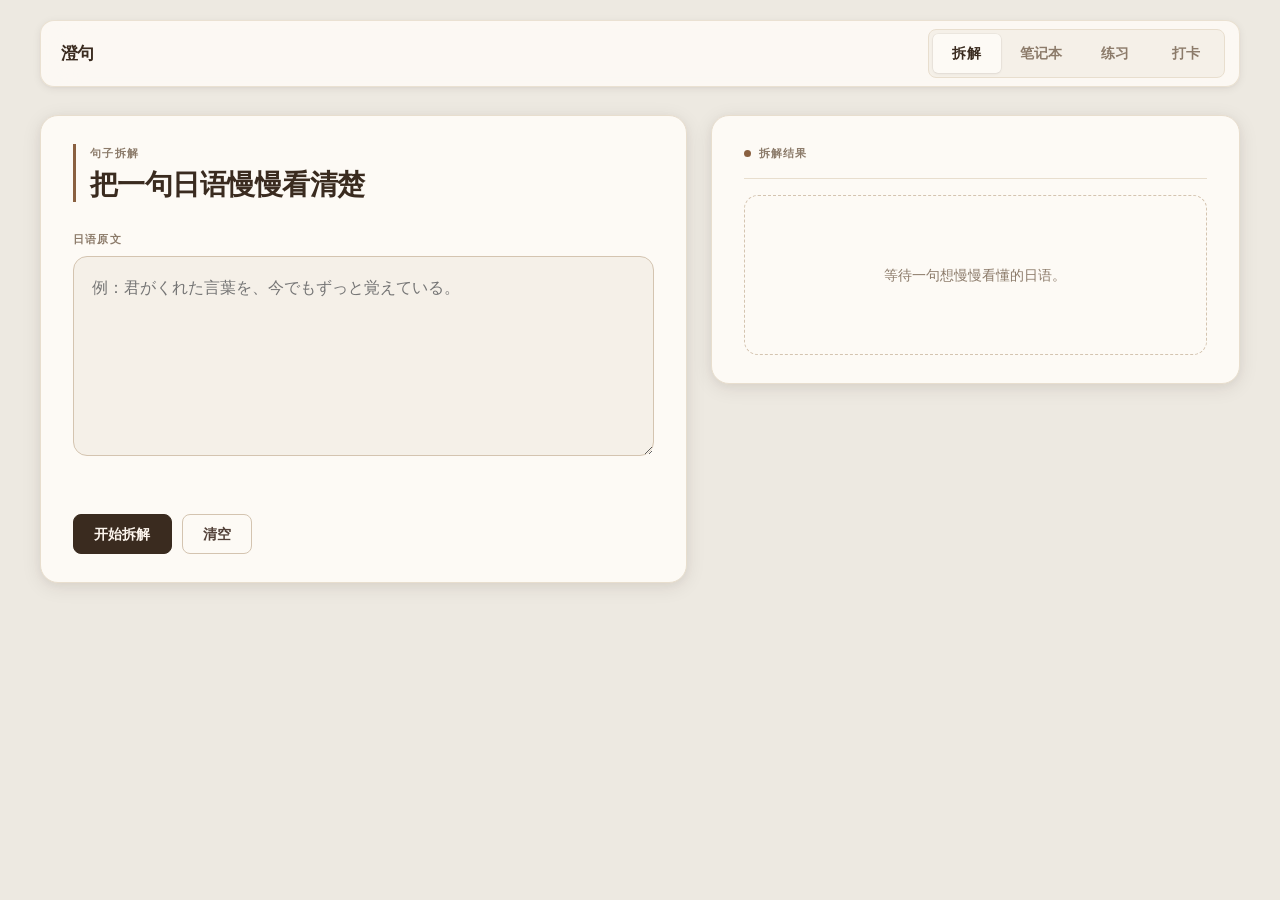
<file: index.html>
<!doctype html>
<html lang="zh-CN">
  <head>
    <meta charset="UTF-8" />
    <meta name="viewport" content="width=device-width, initial-scale=1.0" />
    <title>澄句 | 日语学习</title>
    <link rel="stylesheet" href="./styles.css?v=20260620-21" />
  </head>
  <body>
    <div class="app-shell">
      <header class="topbar">
        <nav class="nav-tabs" aria-label="主要页面">
          <a class="nav-link is-active" href="#analyze" data-route="analyze">拆解</a>
          <a class="nav-link" href="#notes" data-route="notes">笔记本</a>
          <a class="nav-link" href="#practice" data-route="practice">练习</a>
          <a class="nav-link" href="#checkin" data-route="checkin">打卡</a>
        </nav>
      </header>

      <main>
        <section class="view is-active" id="view-analyze" data-view="analyze">
          <div class="page-grid analyze-grid">
            <section class="panel input-panel">
              <div class="section-heading">
                <p>句子拆解</p>
                <h1>把一句日语慢慢看清楚</h1>
              </div>
              <label class="field-label" for="japanese-input">日语原文</label>
              <textarea
                id="japanese-input"
                placeholder="例：君がくれた言葉を、今でもずっと覚えている。"
              ></textarea>
              <p class="field-message" id="input-message" aria-live="polite"></p>
              <div class="action-row">
                <button class="primary-button" type="button" id="analyze-button">开始拆解</button>
                <button class="ghost-button" type="button" id="clear-button">清空</button>
              </div>
            </section>

            <section class="result-stack">
              <article class="panel result-card">
                <div class="result-header">
                  <span class="status-dot"></span>
                  <span>拆解结果</span>
                </div>
                <div class="empty-state" id="analysis-empty">等待一句想慢慢看懂的日语。</div>
                <div class="analysis-preview is-hidden" id="analysis-preview">
                  <section class="analysis-block">
                    <span class="meta-label">原文 / 罗马音</span>
                    <div class="ruby-text" id="preview-ruby"></div>
                  </section>

                  <div class="preview-grid">
                    <section class="analysis-block">
                      <span class="meta-label">中文释义</span>
                      <p id="preview-translation"></p>
                    </section>
                  </div>

                  <section class="analysis-block">
                    <span class="meta-label">句子结构</span>
                    <p id="preview-structure"></p>
                  </section>

                  <section class="analysis-block">
                    <span class="meta-label">动词变形</span>
                    <div class="verb-list" id="preview-verbs"></div>
                  </section>

                  <section class="analysis-block">
                    <span class="meta-label">重点词汇</span>
                    <div class="table-shell">
                      <table>
                        <thead>
                          <tr>
                            <th>单词</th>
                            <th>读音</th>
                            <th>词性</th>
                            <th>含义</th>
                          </tr>
                        </thead>
                        <tbody id="preview-words"></tbody>
                      </table>
                    </div>
                  </section>

                  <section class="analysis-block">
                    <span class="meta-label">语法点</span>
                    <div class="grammar-list" id="preview-grammar"></div>
                  </section>

                  <div class="save-row">
                    <button class="primary-button" type="button" id="save-note-button">保存到笔记本</button>
                    <span id="save-status" aria-live="polite"></span>
                  </div>
                </div>
              </article>
            </section>
          </div>
        </section>

        <section class="view" id="view-notes" data-view="notes">
          <div class="page-header">
            <div>
              <p>Notebook</p>
              <h1>笔记本</h1>
            </div>
            <button class="primary-button" type="button" data-route-jump="analyze">新建笔记</button>
          </div>

          <section class="panel">
            <div class="toolbar">
              <input class="search-input" id="note-search" type="search" placeholder="搜索原句、释义或标签" />
            </div>

            <div class="note-list" id="note-list"></div>
          </section>

          <section class="panel wrong-panel">
            <div class="result-header">
              <span class="status-dot wrong-dot"></span>
              <span>错题本</span>
              <span class="wrong-badge" id="wrong-count"></span>
            </div>
            <div class="wrong-list" id="wrong-list"></div>
          </section>
        </section>

        <section class="view" id="view-practice" data-view="practice">
          <div class="page-header">
            <div>
              <p>Practice</p>
              <h1>练习</h1>
            </div>
            <button class="primary-button" type="button" id="start-practice-button">开始练习</button>
          </div>

          <section class="panel practice-layout is-hidden" id="practice-panel">
            <div class="practice-card" id="practice-card">
              <div class="progress-line">
                <span id="practice-progress-label">准备开始</span>
                <strong id="practice-progress-count">0 / 5</strong>
              </div>
              <h2 id="practice-question">保存几条笔记后，就可以开始 5 道选词填空。</h2>
              <div class="option-grid" id="practice-options">
                <button type="button" disabled>选项</button>
                <button type="button" disabled>选项</button>
                <button type="button" disabled>选项</button>
                <button type="button" disabled>选项</button>
              </div>
              <p class="practice-explanation" id="practice-explanation" aria-live="polite"></p>
              <div class="practice-actions">
                <button class="primary-button is-hidden" type="button" id="next-question-button">下一题</button>
              </div>
            </div>

            <aside class="practice-side">
              <h2>本轮状态</h2>
              <div class="stat-row">
                <span>题目数量</span>
                <strong id="practice-total">5</strong>
              </div>
              <div class="stat-row">
                <span>错题重做</span>
                <strong id="practice-redo-status">待开始</strong>
              </div>
              <div class="stat-row">
                <span>本轮正确</span>
                <strong id="practice-correct-count">0</strong>
              </div>
            </aside>
          </section>
        </section>

        <section class="view" id="view-checkin" data-view="checkin">
          <div class="page-header">
            <div>
              <p>Calendar</p>
              <h1>打卡</h1>
            </div>
            <div class="month-switch">
              <button type="button" aria-label="上个月">‹</button>
              <strong>2026 年 6 月</strong>
              <button type="button" aria-label="下个月">›</button>
            </div>
          </div>

          <section class="panel calendar-panel">
            <div class="calendar-stats">
              <div>
                <span>本月完成</span>
                <strong id="monthly-checkin-count">0 天</strong>
              </div>
              <div>
                <span>连续打卡</span>
                <strong id="streak-checkin-count">0 天</strong>
              </div>
            </div>

            <div class="calendar-grid" aria-label="本月打卡日历">
              <span class="weekday">一</span>
              <span class="weekday">二</span>
              <span class="weekday">三</span>
              <span class="weekday">四</span>
              <span class="weekday">五</span>
              <span class="weekday">六</span>
              <span class="weekday">日</span>
            </div>
          </section>
        </section>
      </main>
    </div>

    <div class="modal-backdrop is-hidden" id="note-modal" role="dialog" aria-modal="true" aria-labelledby="note-modal-title">
      <article class="modal-panel">
        <header class="modal-header">
          <div>
            <p>Note Detail</p>
            <h2 id="note-modal-title">笔记详情</h2>
          </div>
          <button class="icon-button" type="button" id="close-note-modal" aria-label="关闭详情">×</button>
        </header>

        <div class="modal-body" id="note-detail"></div>

        <footer class="modal-footer">
          <label class="field-label" for="tag-editor">标签</label>
          <div class="tag-editor-row">
            <input class="search-input" id="tag-editor" type="text" placeholder="用逗号分隔，例如：歌词, 动词" />
            <button class="primary-button" type="button" id="save-tags-button">保存标签</button>
          </div>
          <p class="field-message" id="tag-message" aria-live="polite"></p>
        </footer>
      </article>
    </div>

    <script src="./app.js?v=20260620-18"></script>
  </body>
</html>
</file>
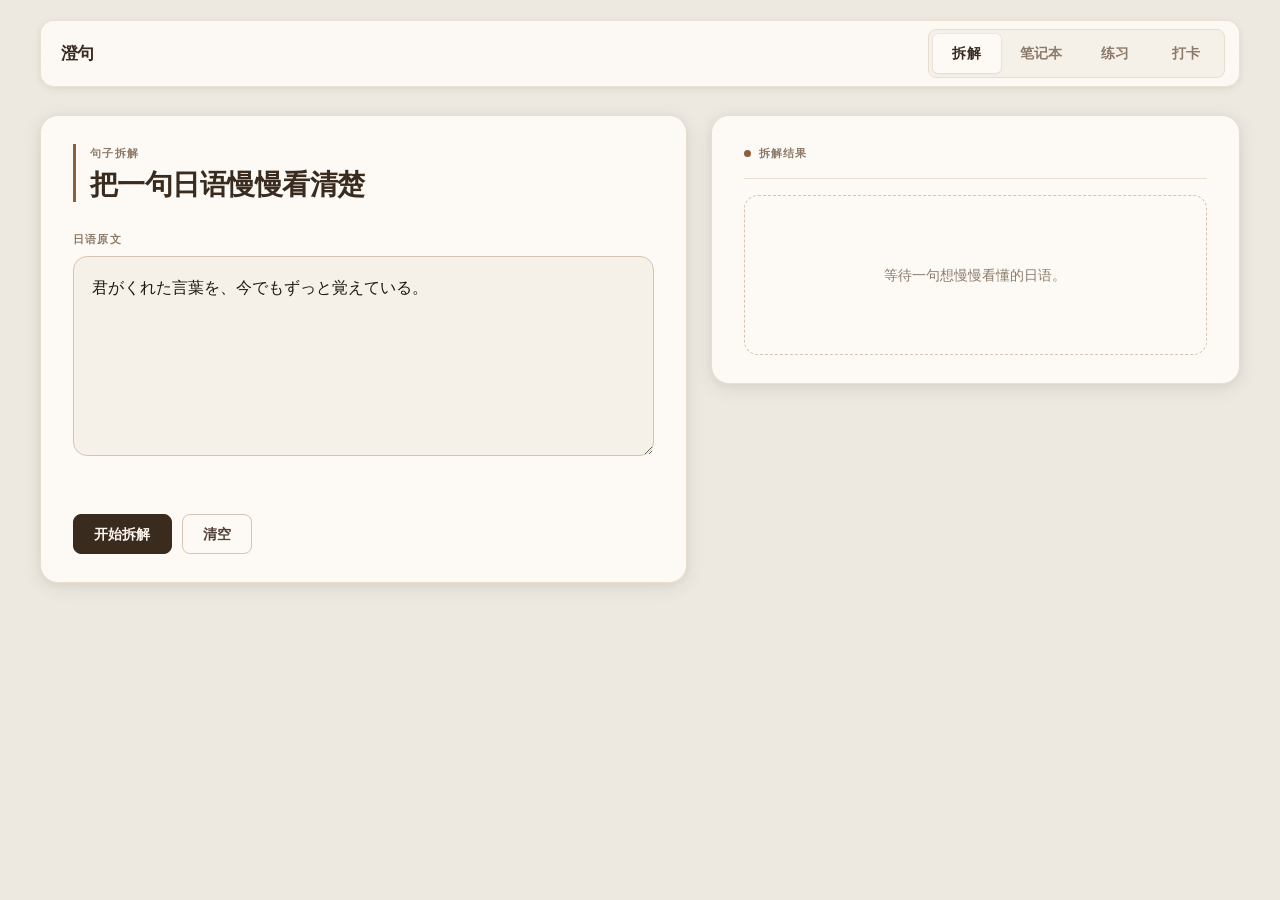
<file: docs/index.html>
<!doctype html>
<html lang="zh-CN">
  <head>
    <meta charset="UTF-8" />
    <meta name="viewport" content="width=device-width, initial-scale=1.0" />
    <title>澄句 | 日语学习</title>
    <link rel="stylesheet" href="./styles.css?v=20260620-21" />
  </head>
  <body>
    <div class="app-shell">
      <header class="topbar">
        <nav class="nav-tabs" aria-label="主要页面">
          <a class="nav-link is-active" href="#analyze" data-route="analyze">拆解</a>
          <a class="nav-link" href="#notes" data-route="notes">笔记本</a>
          <a class="nav-link" href="#practice" data-route="practice">练习</a>
          <a class="nav-link" href="#checkin" data-route="checkin">打卡</a>
        </nav>
      </header>

      <main>
        <section class="view is-active" id="view-analyze" data-view="analyze">
          <div class="page-grid analyze-grid">
            <section class="panel input-panel">
              <div class="section-heading">
                <p>句子拆解</p>
                <h1>把一句日语慢慢看清楚</h1>
              </div>
              <label class="field-label" for="japanese-input">日语原文</label>
              <textarea
                id="japanese-input"
                placeholder="例：君がくれた言葉を、今でもずっと覚えている。"
              >君がくれた言葉を、今でもずっと覚えている。</textarea>
              <p class="field-message" id="input-message" aria-live="polite"></p>
              <div class="action-row">
                <button class="primary-button" type="button" id="analyze-button">开始拆解</button>
                <button class="ghost-button" type="button" id="clear-button">清空</button>
              </div>
            </section>

            <section class="result-stack">
              <article class="panel result-card">
                <div class="result-header">
                  <span class="status-dot"></span>
                  <span>拆解结果</span>
                </div>
                <div class="empty-state" id="analysis-empty">等待一句想慢慢看懂的日语。</div>
                <div class="analysis-preview is-hidden" id="analysis-preview">
                  <section class="analysis-block">
                    <span class="meta-label">原文 / 罗马音</span>
                    <div class="ruby-text" id="preview-ruby"></div>
                  </section>

                  <div class="preview-grid">
                    <section class="analysis-block">
                      <span class="meta-label">中文释义</span>
                      <p id="preview-translation"></p>
                    </section>
                  </div>

                  <section class="analysis-block">
                    <span class="meta-label">句子结构</span>
                    <p id="preview-structure"></p>
                  </section>

                  <section class="analysis-block">
                    <span class="meta-label">动词变形</span>
                    <div class="verb-list" id="preview-verbs"></div>
                  </section>

                  <section class="analysis-block">
                    <span class="meta-label">重点词汇</span>
                    <div class="table-shell">
                      <table>
                        <thead>
                          <tr>
                            <th>单词</th>
                            <th>读音</th>
                            <th>词性</th>
                            <th>含义</th>
                          </tr>
                        </thead>
                        <tbody id="preview-words"></tbody>
                      </table>
                    </div>
                  </section>

                  <section class="analysis-block">
                    <span class="meta-label">语法点</span>
                    <div class="grammar-list" id="preview-grammar"></div>
                  </section>

                  <div class="save-row">
                    <button class="primary-button" type="button" id="save-note-button">保存到笔记本</button>
                    <span id="save-status" aria-live="polite"></span>
                  </div>
                </div>
              </article>
            </section>
          </div>
        </section>

        <section class="view" id="view-notes" data-view="notes">
          <div class="page-header">
            <div>
              <p>Notebook</p>
              <h1>笔记本</h1>
            </div>
            <button class="primary-button" type="button" data-route-jump="analyze">新建笔记</button>
          </div>

          <section class="panel">
            <div class="toolbar">
              <input class="search-input" id="note-search" type="search" placeholder="搜索原句、释义或标签" />
            </div>

            <div class="note-list" id="note-list"></div>
          </section>

          <section class="panel wrong-panel">
            <div class="result-header">
              <span class="status-dot wrong-dot"></span>
              <span>错题本</span>
              <span class="wrong-badge" id="wrong-count"></span>
            </div>
            <div class="wrong-list" id="wrong-list"></div>
          </section>
        </section>

        <section class="view" id="view-practice" data-view="practice">
          <div class="page-header">
            <div>
              <p>Practice</p>
              <h1>练习</h1>
            </div>
            <button class="primary-button" type="button" id="start-practice-button">开始练习</button>
          </div>

          <section class="panel practice-layout is-hidden" id="practice-panel">
            <div class="practice-card" id="practice-card">
              <div class="progress-line">
                <span id="practice-progress-label">准备开始</span>
                <strong id="practice-progress-count">0 / 5</strong>
              </div>
              <h2 id="practice-question">保存几条笔记后，就可以开始 5 道选词填空。</h2>
              <div class="option-grid" id="practice-options">
                <button type="button" disabled>选项</button>
                <button type="button" disabled>选项</button>
                <button type="button" disabled>选项</button>
                <button type="button" disabled>选项</button>
              </div>
              <p class="practice-explanation" id="practice-explanation" aria-live="polite"></p>
              <div class="practice-actions">
                <button class="primary-button is-hidden" type="button" id="next-question-button">下一题</button>
              </div>
            </div>

            <aside class="practice-side">
              <h2>本轮状态</h2>
              <div class="stat-row">
                <span>题目数量</span>
                <strong id="practice-total">5</strong>
              </div>
              <div class="stat-row">
                <span>错题重做</span>
                <strong id="practice-redo-status">待开始</strong>
              </div>
              <div class="stat-row">
                <span>本轮正确</span>
                <strong id="practice-correct-count">0</strong>
              </div>
            </aside>
          </section>
        </section>

        <section class="view" id="view-checkin" data-view="checkin">
          <div class="page-header">
            <div>
              <p>Calendar</p>
              <h1>打卡</h1>
            </div>
            <div class="month-switch">
              <button type="button" aria-label="上个月">‹</button>
              <strong>2026 年 6 月</strong>
              <button type="button" aria-label="下个月">›</button>
            </div>
          </div>

          <section class="panel calendar-panel">
            <div class="calendar-stats">
              <div>
                <span>本月完成</span>
                <strong id="monthly-checkin-count">0 天</strong>
              </div>
              <div>
                <span>连续打卡</span>
                <strong id="streak-checkin-count">0 天</strong>
              </div>
            </div>

            <div class="calendar-grid" aria-label="本月打卡日历">
              <span class="weekday">一</span>
              <span class="weekday">二</span>
              <span class="weekday">三</span>
              <span class="weekday">四</span>
              <span class="weekday">五</span>
              <span class="weekday">六</span>
              <span class="weekday">日</span>
            </div>
          </section>
        </section>
      </main>
    </div>

    <div class="modal-backdrop is-hidden" id="note-modal" role="dialog" aria-modal="true" aria-labelledby="note-modal-title">
      <article class="modal-panel">
        <header class="modal-header">
          <div>
            <p>Note Detail</p>
            <h2 id="note-modal-title">笔记详情</h2>
          </div>
          <button class="icon-button" type="button" id="close-note-modal" aria-label="关闭详情">×</button>
        </header>

        <div class="modal-body" id="note-detail"></div>

        <footer class="modal-footer">
          <label class="field-label" for="tag-editor">标签</label>
          <div class="tag-editor-row">
            <input class="search-input" id="tag-editor" type="text" placeholder="用逗号分隔，例如：歌词, 动词" />
            <button class="primary-button" type="button" id="save-tags-button">保存标签</button>
          </div>
          <p class="field-message" id="tag-message" aria-live="polite"></p>
        </footer>
      </article>
    </div>

    <script src="./app.js?v=20260620-18"></script>
  </body>
</html>
</file>
<file: styles.css>
:root {
  --bg: #ede9e1;
  --panel: #fdfaf5;
  --surface: #f5f0e8;
  --primary: #3a2b1f;
  --primary-mid: #5c3d2a;
  --primary-light: #8a6040;
  --text: #1e1814;
  --text-2: #524038;
  --muted: #8c7b6a;
  --border: #d4c4b0;
  --border-subtle: #e8dece;
  --soft: #f0e8d8;
  --shadow-xs: 0 1px 3px rgba(40, 20, 8, 0.06);
  --shadow-sm: 0 2px 8px rgba(40, 20, 8, 0.07), 0 1px 3px rgba(40, 20, 8, 0.04);
  --shadow: 0 4px 20px rgba(40, 20, 8, 0.09), 0 2px 8px rgba(40, 20, 8, 0.04);
  --shadow-lg: 0 16px 52px rgba(40, 20, 8, 0.12), 0 6px 18px rgba(40, 20, 8, 0.06);
  --radius-sm: 8px;
  --radius: 14px;
  --radius-lg: 18px;
}

* {
  box-sizing: border-box;
}

body {
  margin: 0;
  min-width: 320px;
  color: var(--text);
  background: var(--bg);
  font-family:
    -apple-system, BlinkMacSystemFont, "Segoe UI", "PingFang SC",
    "Hiragino Sans GB", "Microsoft YaHei", Arial, sans-serif;
  font-size: 15px;
  line-height: 1.65;
  -webkit-font-smoothing: antialiased;
}

button,
textarea,
input {
  font: inherit;
  -webkit-font-smoothing: inherit;
}

button {
  cursor: pointer;
}

.app-shell {
  width: min(1200px, calc(100% - 40px));
  margin: 0 auto;
  padding: 20px 0 64px;
}

/* ---- TOPBAR ---- */

.topbar {
  position: sticky;
  top: 0;
  z-index: 5;
  display: flex;
  align-items: center;
  justify-content: space-between;
  gap: 20px;
  padding: 8px 14px 8px 20px;
  background: rgba(253, 250, 245, 0.9);
  border: 1px solid rgba(232, 222, 206, 0.9);
  border-radius: var(--radius);
  box-shadow: var(--shadow-sm);
  backdrop-filter: blur(20px);
  -webkit-backdrop-filter: blur(20px);
}

.topbar::before {
  content: "澄句";
  flex-shrink: 0;
  font-size: 17px;
  font-weight: 800;
  color: var(--primary);
  letter-spacing: -0.03em;
}

.nav-tabs {
  display: flex;
  gap: 3px;
  padding: 4px;
  background: var(--surface);
  border: 1px solid var(--border-subtle);
  border-radius: var(--radius-sm);
}

.nav-link {
  min-width: 68px;
  padding: 8px 16px;
  border-radius: calc(var(--radius-sm) - 3px);
  color: var(--muted);
  text-align: center;
  text-decoration: none;
  font-size: 14px;
  font-weight: 600;
  letter-spacing: 0.01em;
  transition: color 0.18s ease, background 0.18s ease, box-shadow 0.18s ease;
  white-space: nowrap;
}

.nav-link:hover {
  color: var(--text-2);
}

.nav-link.is-active {
  background: var(--panel);
  color: var(--primary);
  font-weight: 700;
  box-shadow: var(--shadow-xs), 0 0 0 0.5px rgba(58, 43, 31, 0.08);
}

main {
  padding-top: 28px;
}

/* ---- VIEWS ---- */

.view {
  display: none;
}

.view.is-active {
  display: block;
}

.page-grid {
  display: grid;
  gap: 24px;
}

.analyze-grid {
  grid-template-columns: minmax(0, 1.1fr) minmax(320px, 0.9fr);
  align-items: start;
}

/* ---- PANELS ---- */

.panel {
  border: 1px solid var(--border-subtle);
  border-radius: var(--radius-lg);
  background: var(--panel);
  box-shadow: var(--shadow);
}

.input-panel,
.result-card,
.module-list,
.calendar-panel,
.practice-layout {
  padding: 28px 32px;
}

/* ---- TYPOGRAPHY ---- */

.section-heading {
  padding-left: 14px;
  border-left: 3px solid var(--primary-light);
  margin-bottom: 28px;
}

.section-heading p,
.page-header p {
  margin: 0 0 5px;
  color: var(--muted);
  font-size: 11px;
  font-weight: 700;
  letter-spacing: 0.12em;
  text-transform: uppercase;
}

h1,
h2,
p {
  overflow-wrap: anywhere;
}

h1 {
  margin: 0;
  font-size: 28px;
  line-height: 1.25;
  letter-spacing: -0.02em;
  font-weight: 800;
  color: var(--primary);
}

h2 {
  margin: 0;
  font-size: 17px;
  line-height: 1.45;
  letter-spacing: -0.01em;
  font-weight: 700;
}

.field-label,
.meta-label {
  display: block;
  margin: 22px 0 8px;
  color: var(--muted);
  font-size: 11px;
  font-weight: 700;
  letter-spacing: 0.11em;
  text-transform: uppercase;
}

/* ---- TEXTAREA + INPUT ---- */

textarea {
  width: 100%;
  min-height: 200px;
  resize: vertical;
  padding: 16px 18px;
  border: 1.5px solid var(--border);
  border-radius: var(--radius);
  color: var(--text);
  background: var(--surface);
  line-height: 1.85;
  outline: none;
  font-size: 16px;
  transition: border-color 0.18s, box-shadow 0.18s, background 0.18s;
}

textarea:focus {
  border-color: var(--primary-light);
  background: var(--panel);
  box-shadow: 0 0 0 3px rgba(138, 96, 64, 0.14);
}

.search-input:focus {
  border-color: var(--primary-light);
  box-shadow: 0 0 0 3px rgba(138, 96, 64, 0.14);
}

.field-message {
  min-height: 22px;
  margin: 8px 0 0;
  color: var(--primary-mid);
  font-size: 13px;
  font-weight: 600;
}

.action-row {
  display: flex;
  flex-wrap: wrap;
  gap: 10px;
  margin-top: 20px;
}

/* ---- BUTTONS ---- */

.primary-button,
.ghost-button,
.chip,
.text-button,
.danger-button,
.icon-button,
.option-grid button,
.month-switch button {
  min-height: 40px;
  border-radius: var(--radius-sm);
  border: 1.5px solid transparent;
  font-size: 14px;
  font-weight: 700;
  letter-spacing: 0.01em;
  transition: all 0.16s ease;
}

.primary-button {
  padding: 0 20px;
  color: #fdf6ee;
  background: var(--primary);
  border-color: var(--primary);
}

.primary-button:hover {
  background: var(--primary-mid);
  border-color: var(--primary-mid);
  box-shadow: 0 4px 14px rgba(58, 43, 31, 0.28);
  transform: translateY(-1px);
}

.primary-button:active {
  transform: translateY(0);
  box-shadow: none;
}

.ghost-button {
  padding: 0 20px;
  color: var(--text-2);
  border-color: var(--border);
  background: var(--panel);
}

.ghost-button:hover {
  border-color: var(--muted);
  color: var(--text);
}

.text-button,
.danger-button,
.icon-button {
  color: var(--text-2);
  border-color: var(--border);
  background: var(--panel);
}

.text-button,
.danger-button {
  padding: 0 14px;
  font-size: 13px;
  font-weight: 600;
}

.text-button:hover {
  border-color: var(--muted);
  color: var(--text);
  background: var(--surface);
}

.danger-button {
  color: #a83040;
}

.danger-button:hover {
  background: #fdf0f2;
  border-color: #c87080;
}

.icon-button {
  width: 40px;
  font-size: 20px;
  line-height: 1;
  color: var(--muted);
}

.icon-button:hover {
  color: var(--text);
  border-color: var(--muted);
  background: var(--surface);
}

/* ---- RESULT CARD ---- */

.result-stack {
  display: grid;
  gap: 24px;
}

.result-header {
  display: flex;
  align-items: center;
  gap: 8px;
  font-size: 11px;
  font-weight: 700;
  letter-spacing: 0.1em;
  text-transform: uppercase;
  color: var(--muted);
  padding-bottom: 16px;
  border-bottom: 1px solid var(--border-subtle);
}

.status-dot {
  width: 7px;
  height: 7px;
  border-radius: 50%;
  background: var(--primary-light);
  flex-shrink: 0;
}

/* ---- EMPTY STATE ---- */

.empty-state {
  min-height: 160px;
  display: grid;
  place-items: center;
  margin-top: 16px;
  padding: 36px 28px;
  border: 1.5px dashed var(--border);
  border-radius: var(--radius);
  color: var(--muted);
  text-align: center;
  line-height: 1.8;
  font-size: 14px;
}

/* ---- ANALYSIS PREVIEW ---- */

.analysis-preview {
  display: grid;
  gap: 24px;
  margin-top: 16px;
}

.analysis-block {
  min-width: 0;
}

.is-hidden {
  display: none !important;
}

.analysis-preview p,
.note-card p {
  margin: 8px 0 0;
  color: var(--text-2);
  line-height: 1.75;
  font-size: 15px;
}

/* ---- RUBY TEXT (Japanese + furigana) ---- */

.ruby-text {
  margin-top: 12px;
  color: var(--primary);
  font-size: 30px;
  font-weight: 700;
  line-height: 3;
  font-family:
    "Hiragino Mincho ProN", "Yu Mincho", "HiraMinProN-W3",
    "游明朝", "Noto Serif JP", Georgia, serif;
  letter-spacing: 0.06em;
}

.ruby-text ruby {
  ruby-align: center;
  margin-right: 0.1em;
}

.ruby-text rt {
  color: var(--muted);
  font-size: 10px;
  font-weight: 500;
  line-height: 1.2;
  letter-spacing: 0.04em;
  font-family:
    -apple-system, BlinkMacSystemFont, "Segoe UI", sans-serif;
}

/* ---- TABLE ---- */

.table-shell {
  width: 100%;
  overflow-x: auto;
  border: 1px solid var(--border-subtle);
  border-radius: var(--radius);
}

table {
  width: 100%;
  border-collapse: collapse;
  min-width: 420px;
}

th,
td {
  padding: 12px 16px;
  border-bottom: 1px solid var(--border-subtle);
  text-align: left;
  vertical-align: top;
  font-size: 14px;
}

th {
  color: var(--muted);
  background: var(--surface);
  font-size: 11px;
  font-weight: 700;
  letter-spacing: 0.08em;
  text-transform: uppercase;
}

tr:last-child td {
  border-bottom: 0;
}

td:first-child {
  font-weight: 700;
  color: var(--primary);
}

/* ---- VERB + GRAMMAR CARDS ---- */

.verb-list,
.grammar-list {
  display: grid;
  gap: 10px;
}

.verb-card,
.grammar-card {
  padding: 16px 18px;
  border: 1px solid var(--border-subtle);
  border-radius: var(--radius);
  background: var(--surface);
  display: grid;
  gap: 6px;
}

.verb-card strong,
.grammar-card strong {
  display: block;
  color: var(--primary);
  font-size: 15px;
  margin-bottom: 2px;
}

.verb-card span,
.grammar-card span {
  display: block;
  color: var(--text-2);
  line-height: 1.65;
  font-size: 14px;
}

.verb-line {
  display: flex;
  align-items: center;
  flex-wrap: wrap;
  gap: 8px;
}

.conjugation-button {
  min-height: 28px;
  padding: 0 12px;
  border: 1.5px solid var(--border);
  border-radius: 999px;
  color: var(--primary-mid);
  background: var(--soft);
  font-size: 12px;
  font-weight: 700;
  letter-spacing: 0.02em;
  transition: all 0.16s ease;
}

.conjugation-button:hover {
  background: var(--primary);
  color: #fdf6ee;
  border-color: var(--primary);
}

.conjugation-rule {
  display: grid;
  gap: 6px;
  margin: 8px 0 2px;
  padding: 14px 16px;
  border: 1px solid var(--border);
  border-radius: var(--radius-sm);
  background: var(--panel);
}

.conjugation-rule strong {
  margin: 0;
  color: var(--primary);
}

.conjugation-rule p {
  margin: 0;
  color: var(--text-2);
  line-height: 1.7;
  font-size: 14px;
}

/* ---- SAVE ROW ---- */

.save-row {
  display: flex;
  align-items: center;
  flex-wrap: wrap;
  gap: 12px;
  padding-top: 8px;
}

#save-status {
  color: var(--primary-mid);
  font-size: 13px;
  font-weight: 700;
}

/* ---- PAGE HEADER ---- */

.page-header {
  display: flex;
  align-items: flex-end;
  justify-content: space-between;
  gap: 16px;
  margin-bottom: 24px;
}

/* ---- GRIDS ---- */

.preview-grid,
.module-grid,
.note-list,
.option-grid,
.calendar-stats {
  display: grid;
  gap: 12px;
}

.preview-grid {
  grid-template-columns: repeat(2, minmax(0, 1fr));
}

.module-list h2 {
  margin-bottom: 16px;
}

.module-grid {
  grid-template-columns: repeat(2, minmax(0, 1fr));
}

.module-item {
  padding: 18px;
  border-radius: var(--radius);
  color: var(--primary);
  background: var(--soft);
  font-weight: 700;
}

/* ---- TOOLBAR / SEARCH ---- */

.toolbar {
  display: grid;
  gap: 14px;
  padding: 20px 24px;
  border-bottom: 1px solid var(--border-subtle);
}

.search-input {
  width: 100%;
  min-height: 42px;
  padding: 0 16px;
  border: 1.5px solid var(--border);
  border-radius: var(--radius-sm);
  color: var(--text);
  background: var(--surface);
  outline: none;
  font-size: 14px;
  transition: border-color 0.18s, box-shadow 0.18s, background 0.18s;
}

.search-input:hover {
  border-color: var(--muted);
}

/* ---- CHIPS ---- */

.chip {
  padding: 0 14px;
  color: var(--text-2);
  border-color: var(--border);
  background: var(--panel);
  font-size: 13px;
  border-radius: 999px;
}

.chip.is-active {
  background: var(--soft);
  color: var(--primary);
  border-color: var(--primary-light);
}

/* ---- NOTE LIST ---- */

.note-list {
  grid-template-columns: repeat(2, minmax(0, 1fr));
  padding: 20px 24px 24px;
}

.note-card {
  display: grid;
  gap: 6px;
  padding: 20px 22px;
  border: 1px solid var(--border-subtle);
  border-radius: var(--radius);
  background: var(--panel);
  transition: box-shadow 0.2s ease, transform 0.2s ease;
}

.note-card:hover {
  box-shadow: var(--shadow);
  transform: translateY(-2px);
}

/* 调整卡片内部顺序：标题优先，操作按钮沉底 */
.note-card > header        { order: 1; }
.note-card > h2            { order: 2; margin-top: 4px; }
.note-card > p             { order: 3; }
.note-card > .note-meta    { order: 4; margin-top: 4px; }
.note-card > .note-actions { order: 5; margin-top: 8px; padding-top: 12px; border-top: 1px solid var(--border-subtle); }

.note-card header {
  display: flex;
  align-items: center;
  justify-content: space-between;
  gap: 12px;
}

.note-card header .meta-label {
  margin: 0;
  white-space: nowrap;
  font-size: 11px;
}

.note-card h2 {
  font-size: 16px;
  color: var(--primary);
  line-height: 1.45;
}

/* 摘要段落比译文更淡更小 */
.note-card > p + p {
  font-size: 13px;
  color: var(--muted);
  line-height: 1.7;
}

.note-actions {
  display: flex;
  flex-wrap: wrap;
  gap: 6px;
}

.note-meta {
  display: flex;
  flex-wrap: wrap;
  gap: 6px;
}

.muted-card {
  background: var(--surface);
  border-style: dashed;
}

.note-tag {
  display: inline-flex;
  align-items: center;
  padding: 3px 10px;
  border-radius: 999px;
  color: var(--primary-mid);
  background: var(--soft);
  font-size: 11px;
  font-weight: 700;
  letter-spacing: 0.04em;
}

.favorite-mark {
  color: #b07a1a;
  font-weight: 800;
}

/* ---- MODAL ---- */

.modal-backdrop {
  position: fixed;
  inset: 0;
  z-index: 20;
  display: grid;
  place-items: center;
  padding: 24px;
  background: rgba(30, 20, 12, 0.32);
  backdrop-filter: blur(14px);
  -webkit-backdrop-filter: blur(14px);
}

.modal-backdrop.is-hidden {
  display: none !important;
}

.modal-panel {
  width: min(780px, 100%);
  max-height: min(820px, calc(100vh - 48px));
  overflow: auto;
  border: 1px solid var(--border-subtle);
  border-radius: var(--radius-lg);
  background: var(--panel);
  box-shadow: 0 32px 80px rgba(30, 20, 8, 0.2), 0 8px 24px rgba(30, 20, 8, 0.08);
}

.modal-header,
.modal-footer {
  padding: 22px 28px;
}

.modal-header {
  display: flex;
  align-items: flex-start;
  justify-content: space-between;
  gap: 16px;
  border-bottom: 1px solid var(--border-subtle);
  position: sticky;
  top: 0;
  background: var(--panel);
  z-index: 1;
}

.modal-header p {
  margin: 0 0 4px;
  color: var(--muted);
  font-size: 11px;
  font-weight: 700;
  letter-spacing: 0.12em;
  text-transform: uppercase;
}

.modal-body {
  display: grid;
  gap: 22px;
  padding: 22px 28px;
}

.detail-section {
  display: grid;
  gap: 6px;
}

.detail-section p {
  margin: 0;
  color: var(--text-2);
  line-height: 1.75;
  font-size: 15px;
}

.modal-footer {
  border-top: 1px solid var(--border-subtle);
  background: var(--surface);
  border-radius: 0 0 var(--radius-lg) var(--radius-lg);
}

.modal-footer .field-label {
  margin-top: 0;
}

.tag-editor-row {
  display: grid;
  grid-template-columns: minmax(0, 1fr) auto;
  gap: 10px;
}

/* ---- PRACTICE ---- */

.practice-layout {
  display: grid;
  grid-template-columns: minmax(0, 1fr) 280px;
  gap: 24px;
}

.practice-layout.is-hidden {
  display: none !important;
}

.practice-card {
  display: grid;
  gap: 20px;
  padding: 24px;
  border-radius: var(--radius);
  background: var(--surface);
  border: 1px solid var(--border-subtle);
}

.progress-line,
.stat-row {
  display: flex;
  align-items: center;
  justify-content: space-between;
  gap: 12px;
  color: var(--muted);
  font-size: 13px;
}

.stat-row strong {
  color: var(--text);
  font-size: 15px;
}

.practice-card h2 {
  margin: 4px 0;
  font-size: 22px;
  line-height: 1.55;
  color: var(--text);
  letter-spacing: -0.01em;
  font-family:
    "Hiragino Mincho ProN", "Yu Mincho", "游明朝", Georgia, serif;
}

.option-grid {
  grid-template-columns: repeat(2, minmax(0, 1fr));
}

.option-grid button {
  padding: 14px 16px;
  color: var(--text);
  border-color: var(--border);
  background: var(--panel);
  border-radius: var(--radius);
  font-size: 15px;
  font-weight: 600;
  text-align: center;
  line-height: 1.4;
  transition: all 0.14s ease;
}

.option-grid button:not(:disabled):hover {
  border-color: var(--primary-light);
  background: var(--soft);
  color: var(--primary);
  transform: translateY(-1px);
  box-shadow: var(--shadow-xs);
}

.option-grid button:disabled {
  cursor: default;
  opacity: 0.78;
}

.option-grid button.is-correct {
  color: #ffffff;
  border-color: #2d6b4a;
  background: #3d8060;
  transform: none;
  box-shadow: none;
}

.option-grid button.is-wrong {
  color: #ffffff;
  border-color: #a8304a;
  background: #b84058;
  transform: none;
  box-shadow: none;
}

.practice-explanation {
  min-height: 22px;
  margin: 0;
  color: var(--text-2);
  line-height: 1.7;
  font-size: 14px;
  padding: 12px 16px;
  background: var(--panel);
  border-radius: var(--radius-sm);
  border: 1px solid var(--border-subtle);
}

.practice-explanation:empty {
  padding: 0;
  background: none;
  border: none;
}

.practice-actions {
  min-height: 40px;
}

.practice-side {
  display: grid;
  align-content: start;
  gap: 16px;
  padding: 20px 22px;
  border: 1px solid var(--border-subtle);
  border-radius: var(--radius);
}

.practice-side h2 {
  font-size: 11px;
  color: var(--muted);
  font-weight: 700;
  letter-spacing: 0.1em;
  text-transform: uppercase;
  padding-bottom: 12px;
  border-bottom: 1px solid var(--border-subtle);
}

/* ---- CALENDAR ---- */

.month-switch {
  display: flex;
  align-items: center;
  gap: 12px;
}

.month-switch button {
  width: 40px;
  color: var(--text-2);
  border-color: var(--border);
  background: var(--panel);
  font-size: 20px;
  border-radius: var(--radius-sm);
}

.month-switch button:hover {
  border-color: var(--muted);
  color: var(--text);
  background: var(--surface);
}

.month-switch strong {
  font-size: 15px;
  font-weight: 700;
  color: var(--text);
  white-space: nowrap;
}

.calendar-stats {
  grid-template-columns: repeat(2, minmax(0, 1fr));
  margin-bottom: 24px;
}

.calendar-stats div {
  padding: 20px 22px;
  border-radius: var(--radius);
  background: var(--soft);
  border: 1px solid var(--border);
}

.calendar-stats span,
.calendar-stats strong {
  display: block;
}

.calendar-stats span {
  color: var(--muted);
  font-size: 11px;
  font-weight: 700;
  letter-spacing: 0.1em;
  text-transform: uppercase;
}

.calendar-stats strong {
  margin-top: 10px;
  font-size: 30px;
  font-weight: 800;
  color: var(--primary);
  letter-spacing: -0.03em;
  line-height: 1;
}

.calendar-grid {
  display: grid;
  grid-template-columns: repeat(7, minmax(0, 1fr));
  gap: 8px;
}

.weekday,
.day-cell {
  min-height: 48px;
  display: grid;
  place-items: center;
  border-radius: var(--radius-sm);
  font-weight: 700;
  font-size: 14px;
}

.weekday {
  color: var(--muted);
  font-size: 11px;
  font-weight: 600;
  letter-spacing: 0.06em;
  min-height: 32px;
}

.day-cell {
  color: var(--text-2);
  background: var(--surface);
  border: 1px solid transparent;
  font-size: 14px;
  transition: all 0.14s ease;
}

.day-cell.is-done {
  color: #fdf6ee;
  background: var(--primary);
  border-color: var(--primary);
}

.day-cell.is-today {
  border: 2px solid var(--primary-light);
  font-weight: 800;
}

.day-cell.is-today:not(.is-done) {
  color: var(--primary);
  background: var(--soft);
}

.day-cell.is-today.is-done {
  color: #fdf6ee;
  background: var(--primary);
}

.day-cell.is-blank {
  background: transparent;
  border: 0;
  box-shadow: none;
}

/* ---- RESPONSIVE ---- */

@media (max-width: 820px) {
  .app-shell {
    width: min(100% - 16px, 720px);
    padding-top: 10px;
  }

  .topbar {
    padding: 8px 12px;
    flex-wrap: wrap;
  }

  .topbar::before {
    display: none;
  }

  .nav-tabs {
    width: 100%;
    display: grid;
    grid-template-columns: repeat(4, minmax(0, 1fr));
  }

  .nav-link {
    min-width: 0;
    padding: 8px 6px;
    font-size: 13px;
  }

  .page-header {
    align-items: stretch;
    flex-direction: column;
  }

  .analyze-grid,
  .practice-layout,
  .preview-grid,
  .note-list {
    grid-template-columns: 1fr;
  }

  h1 {
    font-size: 24px;
  }

  .practice-card h2 {
    font-size: 18px;
  }

  .input-panel,
  .result-card,
  .calendar-panel,
  .practice-layout {
    padding: 20px 22px;
  }

  .section-heading {
    margin-bottom: 22px;
  }
}

@media (max-width: 520px) {
  .input-panel,
  .result-card,
  .module-list,
  .calendar-panel,
  .practice-layout {
    padding: 16px 18px;
  }

  .module-grid,
  .option-grid,
  .calendar-stats,
  .tag-editor-row {
    grid-template-columns: 1fr;
  }

  .calendar-grid {
    gap: 5px;
  }

  .weekday,
  .day-cell {
    min-height: 40px;
    font-size: 12px;
  }

  .ruby-text {
    font-size: 24px;
  }

  .note-list {
    padding: 14px 16px 18px;
  }

  .wrong-list {
    grid-template-columns: 1fr;
  }
}

/* ---- WRONG ANSWERS (错题本) ---- */

.wrong-panel {
  margin-top: 24px;
  padding: 24px 32px 28px;
}

.wrong-dot {
  background: #b85a3a;
}

.wrong-badge {
  margin-left: 6px;
  padding: 2px 9px;
  border-radius: 999px;
  background: var(--soft);
  color: var(--primary-mid);
  font-size: 11px;
  font-weight: 700;
  letter-spacing: 0;
}

.wrong-badge:empty {
  display: none;
}

.wrong-list {
  display: grid;
  grid-template-columns: repeat(2, minmax(0, 1fr));
  gap: 12px;
  padding-top: 20px;
}

.wrong-card {
  display: grid;
  gap: 10px;
  padding: 18px 20px;
  border: 1px solid var(--border-subtle);
  border-radius: var(--radius);
  background: var(--surface);
  transition: box-shadow 0.18s, transform 0.18s;
}

.wrong-card:hover {
  box-shadow: var(--shadow);
  transform: translateY(-1px);
}

.wrong-card-meta {
  display: flex;
  align-items: center;
  justify-content: space-between;
  gap: 12px;
}

.wrong-card-meta > span {
  font-size: 11px;
  color: var(--muted);
  font-weight: 600;
}

.wrong-question {
  margin: 0;
  font-size: 17px;
  font-weight: 600;
  color: var(--text);
  line-height: 1.55;
  font-family:
    "Hiragino Mincho ProN", "Yu Mincho", "游明朝", Georgia, serif;
  letter-spacing: 0.04em;
}

.wrong-answer-row {
  display: flex;
  align-items: center;
  gap: 10px;
  flex-wrap: wrap;
}

.wrong-label {
  font-size: 11px;
  font-weight: 700;
  color: var(--muted);
  letter-spacing: 0.1em;
  text-transform: uppercase;
  flex-shrink: 0;
}

.wrong-answer-text {
  font-size: 20px;
  font-weight: 800;
  color: var(--primary);
  font-family:
    "Hiragino Mincho ProN", "Yu Mincho", "游明朝", Georgia, serif;
  letter-spacing: 0.04em;
}

.wrong-explanation {
  margin: 0;
  font-size: 13px;
  color: var(--muted);
  line-height: 1.7;
}

.wrong-empty {
  grid-column: 1 / -1;
  padding: 32px 28px;
  text-align: center;
  color: var(--muted);
  font-size: 14px;
  line-height: 1.8;
  border: 1.5px dashed var(--border);
  border-radius: var(--radius);
}
</file>
<file: docs/styles.css>
:root {
  --bg: #ede9e1;
  --panel: #fdfaf5;
  --surface: #f5f0e8;
  --primary: #3a2b1f;
  --primary-mid: #5c3d2a;
  --primary-light: #8a6040;
  --text: #1e1814;
  --text-2: #524038;
  --muted: #8c7b6a;
  --border: #d4c4b0;
  --border-subtle: #e8dece;
  --soft: #f0e8d8;
  --shadow-xs: 0 1px 3px rgba(40, 20, 8, 0.06);
  --shadow-sm: 0 2px 8px rgba(40, 20, 8, 0.07), 0 1px 3px rgba(40, 20, 8, 0.04);
  --shadow: 0 4px 20px rgba(40, 20, 8, 0.09), 0 2px 8px rgba(40, 20, 8, 0.04);
  --shadow-lg: 0 16px 52px rgba(40, 20, 8, 0.12), 0 6px 18px rgba(40, 20, 8, 0.06);
  --radius-sm: 8px;
  --radius: 14px;
  --radius-lg: 18px;
}

* {
  box-sizing: border-box;
}

body {
  margin: 0;
  min-width: 320px;
  color: var(--text);
  background: var(--bg);
  font-family:
    -apple-system, BlinkMacSystemFont, "Segoe UI", "PingFang SC",
    "Hiragino Sans GB", "Microsoft YaHei", Arial, sans-serif;
  font-size: 15px;
  line-height: 1.65;
  -webkit-font-smoothing: antialiased;
}

button,
textarea,
input {
  font: inherit;
  -webkit-font-smoothing: inherit;
}

button {
  cursor: pointer;
}

.app-shell {
  width: min(1200px, calc(100% - 40px));
  margin: 0 auto;
  padding: 20px 0 64px;
}

/* ---- TOPBAR ---- */

.topbar {
  position: sticky;
  top: 0;
  z-index: 5;
  display: flex;
  align-items: center;
  justify-content: space-between;
  gap: 20px;
  padding: 8px 14px 8px 20px;
  background: rgba(253, 250, 245, 0.9);
  border: 1px solid rgba(232, 222, 206, 0.9);
  border-radius: var(--radius);
  box-shadow: var(--shadow-sm);
  backdrop-filter: blur(20px);
  -webkit-backdrop-filter: blur(20px);
}

.topbar::before {
  content: "澄句";
  flex-shrink: 0;
  font-size: 17px;
  font-weight: 800;
  color: var(--primary);
  letter-spacing: -0.03em;
}

.nav-tabs {
  display: flex;
  gap: 3px;
  padding: 4px;
  background: var(--surface);
  border: 1px solid var(--border-subtle);
  border-radius: var(--radius-sm);
}

.nav-link {
  min-width: 68px;
  padding: 8px 16px;
  border-radius: calc(var(--radius-sm) - 3px);
  color: var(--muted);
  text-align: center;
  text-decoration: none;
  font-size: 14px;
  font-weight: 600;
  letter-spacing: 0.01em;
  transition: color 0.18s ease, background 0.18s ease, box-shadow 0.18s ease;
  white-space: nowrap;
}

.nav-link:hover {
  color: var(--text-2);
}

.nav-link.is-active {
  background: var(--panel);
  color: var(--primary);
  font-weight: 700;
  box-shadow: var(--shadow-xs), 0 0 0 0.5px rgba(58, 43, 31, 0.08);
}

main {
  padding-top: 28px;
}

/* ---- VIEWS ---- */

.view {
  display: none;
}

.view.is-active {
  display: block;
}

.page-grid {
  display: grid;
  gap: 24px;
}

.analyze-grid {
  grid-template-columns: minmax(0, 1.1fr) minmax(320px, 0.9fr);
  align-items: start;
}

/* ---- PANELS ---- */

.panel {
  border: 1px solid var(--border-subtle);
  border-radius: var(--radius-lg);
  background: var(--panel);
  box-shadow: var(--shadow);
}

.input-panel,
.result-card,
.module-list,
.calendar-panel,
.practice-layout {
  padding: 28px 32px;
}

/* ---- TYPOGRAPHY ---- */

.section-heading {
  padding-left: 14px;
  border-left: 3px solid var(--primary-light);
  margin-bottom: 28px;
}

.section-heading p,
.page-header p {
  margin: 0 0 5px;
  color: var(--muted);
  font-size: 11px;
  font-weight: 700;
  letter-spacing: 0.12em;
  text-transform: uppercase;
}

h1,
h2,
p {
  overflow-wrap: anywhere;
}

h1 {
  margin: 0;
  font-size: 28px;
  line-height: 1.25;
  letter-spacing: -0.02em;
  font-weight: 800;
  color: var(--primary);
}

h2 {
  margin: 0;
  font-size: 17px;
  line-height: 1.45;
  letter-spacing: -0.01em;
  font-weight: 700;
}

.field-label,
.meta-label {
  display: block;
  margin: 22px 0 8px;
  color: var(--muted);
  font-size: 11px;
  font-weight: 700;
  letter-spacing: 0.11em;
  text-transform: uppercase;
}

/* ---- TEXTAREA + INPUT ---- */

textarea {
  width: 100%;
  min-height: 200px;
  resize: vertical;
  padding: 16px 18px;
  border: 1.5px solid var(--border);
  border-radius: var(--radius);
  color: var(--text);
  background: var(--surface);
  line-height: 1.85;
  outline: none;
  font-size: 16px;
  transition: border-color 0.18s, box-shadow 0.18s, background 0.18s;
}

textarea:focus {
  border-color: var(--primary-light);
  background: var(--panel);
  box-shadow: 0 0 0 3px rgba(138, 96, 64, 0.14);
}

.search-input:focus {
  border-color: var(--primary-light);
  box-shadow: 0 0 0 3px rgba(138, 96, 64, 0.14);
}

.field-message {
  min-height: 22px;
  margin: 8px 0 0;
  color: var(--primary-mid);
  font-size: 13px;
  font-weight: 600;
}

.action-row {
  display: flex;
  flex-wrap: wrap;
  gap: 10px;
  margin-top: 20px;
}

/* ---- BUTTONS ---- */

.primary-button,
.ghost-button,
.chip,
.text-button,
.danger-button,
.icon-button,
.option-grid button,
.month-switch button {
  min-height: 40px;
  border-radius: var(--radius-sm);
  border: 1.5px solid transparent;
  font-size: 14px;
  font-weight: 700;
  letter-spacing: 0.01em;
  transition: all 0.16s ease;
}

.primary-button {
  padding: 0 20px;
  color: #fdf6ee;
  background: var(--primary);
  border-color: var(--primary);
}

.primary-button:hover {
  background: var(--primary-mid);
  border-color: var(--primary-mid);
  box-shadow: 0 4px 14px rgba(58, 43, 31, 0.28);
  transform: translateY(-1px);
}

.primary-button:active {
  transform: translateY(0);
  box-shadow: none;
}

.ghost-button {
  padding: 0 20px;
  color: var(--text-2);
  border-color: var(--border);
  background: var(--panel);
}

.ghost-button:hover {
  border-color: var(--muted);
  color: var(--text);
}

.text-button,
.danger-button,
.icon-button {
  color: var(--text-2);
  border-color: var(--border);
  background: var(--panel);
}

.text-button,
.danger-button {
  padding: 0 14px;
  font-size: 13px;
  font-weight: 600;
}

.text-button:hover {
  border-color: var(--muted);
  color: var(--text);
  background: var(--surface);
}

.danger-button {
  color: #a83040;
}

.danger-button:hover {
  background: #fdf0f2;
  border-color: #c87080;
}

.icon-button {
  width: 40px;
  font-size: 20px;
  line-height: 1;
  color: var(--muted);
}

.icon-button:hover {
  color: var(--text);
  border-color: var(--muted);
  background: var(--surface);
}

/* ---- RESULT CARD ---- */

.result-stack {
  display: grid;
  gap: 24px;
}

.result-header {
  display: flex;
  align-items: center;
  gap: 8px;
  font-size: 11px;
  font-weight: 700;
  letter-spacing: 0.1em;
  text-transform: uppercase;
  color: var(--muted);
  padding-bottom: 16px;
  border-bottom: 1px solid var(--border-subtle);
}

.status-dot {
  width: 7px;
  height: 7px;
  border-radius: 50%;
  background: var(--primary-light);
  flex-shrink: 0;
}

/* ---- EMPTY STATE ---- */

.empty-state {
  min-height: 160px;
  display: grid;
  place-items: center;
  margin-top: 16px;
  padding: 36px 28px;
  border: 1.5px dashed var(--border);
  border-radius: var(--radius);
  color: var(--muted);
  text-align: center;
  line-height: 1.8;
  font-size: 14px;
}

/* ---- ANALYSIS PREVIEW ---- */

.analysis-preview {
  display: grid;
  gap: 24px;
  margin-top: 16px;
}

.analysis-block {
  min-width: 0;
}

.is-hidden {
  display: none !important;
}

.analysis-preview p,
.note-card p {
  margin: 8px 0 0;
  color: var(--text-2);
  line-height: 1.75;
  font-size: 15px;
}

/* ---- RUBY TEXT (Japanese + furigana) ---- */

.ruby-text {
  margin-top: 12px;
  color: var(--primary);
  font-size: 30px;
  font-weight: 700;
  line-height: 3;
  font-family:
    "Hiragino Mincho ProN", "Yu Mincho", "HiraMinProN-W3",
    "游明朝", "Noto Serif JP", Georgia, serif;
  letter-spacing: 0.06em;
}

.ruby-text ruby {
  ruby-align: center;
  margin-right: 0.1em;
}

.ruby-text rt {
  color: var(--muted);
  font-size: 10px;
  font-weight: 500;
  line-height: 1.2;
  letter-spacing: 0.04em;
  font-family:
    -apple-system, BlinkMacSystemFont, "Segoe UI", sans-serif;
}

/* ---- TABLE ---- */

.table-shell {
  width: 100%;
  overflow-x: auto;
  border: 1px solid var(--border-subtle);
  border-radius: var(--radius);
}

table {
  width: 100%;
  border-collapse: collapse;
  min-width: 420px;
}

th,
td {
  padding: 12px 16px;
  border-bottom: 1px solid var(--border-subtle);
  text-align: left;
  vertical-align: top;
  font-size: 14px;
}

th {
  color: var(--muted);
  background: var(--surface);
  font-size: 11px;
  font-weight: 700;
  letter-spacing: 0.08em;
  text-transform: uppercase;
}

tr:last-child td {
  border-bottom: 0;
}

td:first-child {
  font-weight: 700;
  color: var(--primary);
}

/* ---- VERB + GRAMMAR CARDS ---- */

.verb-list,
.grammar-list {
  display: grid;
  gap: 10px;
}

.verb-card,
.grammar-card {
  padding: 16px 18px;
  border: 1px solid var(--border-subtle);
  border-radius: var(--radius);
  background: var(--surface);
  display: grid;
  gap: 6px;
}

.verb-card strong,
.grammar-card strong {
  display: block;
  color: var(--primary);
  font-size: 15px;
  margin-bottom: 2px;
}

.verb-card span,
.grammar-card span {
  display: block;
  color: var(--text-2);
  line-height: 1.65;
  font-size: 14px;
}

.verb-line {
  display: flex;
  align-items: center;
  flex-wrap: wrap;
  gap: 8px;
}

.conjugation-button {
  min-height: 28px;
  padding: 0 12px;
  border: 1.5px solid var(--border);
  border-radius: 999px;
  color: var(--primary-mid);
  background: var(--soft);
  font-size: 12px;
  font-weight: 700;
  letter-spacing: 0.02em;
  transition: all 0.16s ease;
}

.conjugation-button:hover {
  background: var(--primary);
  color: #fdf6ee;
  border-color: var(--primary);
}

.conjugation-rule {
  display: grid;
  gap: 6px;
  margin: 8px 0 2px;
  padding: 14px 16px;
  border: 1px solid var(--border);
  border-radius: var(--radius-sm);
  background: var(--panel);
}

.conjugation-rule strong {
  margin: 0;
  color: var(--primary);
}

.conjugation-rule p {
  margin: 0;
  color: var(--text-2);
  line-height: 1.7;
  font-size: 14px;
}

/* ---- SAVE ROW ---- */

.save-row {
  display: flex;
  align-items: center;
  flex-wrap: wrap;
  gap: 12px;
  padding-top: 8px;
}

#save-status {
  color: var(--primary-mid);
  font-size: 13px;
  font-weight: 700;
}

/* ---- PAGE HEADER ---- */

.page-header {
  display: flex;
  align-items: flex-end;
  justify-content: space-between;
  gap: 16px;
  margin-bottom: 24px;
}

/* ---- GRIDS ---- */

.preview-grid,
.module-grid,
.note-list,
.option-grid,
.calendar-stats {
  display: grid;
  gap: 12px;
}

.preview-grid {
  grid-template-columns: repeat(2, minmax(0, 1fr));
}

.module-list h2 {
  margin-bottom: 16px;
}

.module-grid {
  grid-template-columns: repeat(2, minmax(0, 1fr));
}

.module-item {
  padding: 18px;
  border-radius: var(--radius);
  color: var(--primary);
  background: var(--soft);
  font-weight: 700;
}

/* ---- TOOLBAR / SEARCH ---- */

.toolbar {
  display: grid;
  gap: 14px;
  padding: 20px 24px;
  border-bottom: 1px solid var(--border-subtle);
}

.search-input {
  width: 100%;
  min-height: 42px;
  padding: 0 16px;
  border: 1.5px solid var(--border);
  border-radius: var(--radius-sm);
  color: var(--text);
  background: var(--surface);
  outline: none;
  font-size: 14px;
  transition: border-color 0.18s, box-shadow 0.18s, background 0.18s;
}

.search-input:hover {
  border-color: var(--muted);
}

/* ---- CHIPS ---- */

.chip {
  padding: 0 14px;
  color: var(--text-2);
  border-color: var(--border);
  background: var(--panel);
  font-size: 13px;
  border-radius: 999px;
}

.chip.is-active {
  background: var(--soft);
  color: var(--primary);
  border-color: var(--primary-light);
}

/* ---- NOTE LIST ---- */

.note-list {
  grid-template-columns: repeat(2, minmax(0, 1fr));
  padding: 20px 24px 24px;
}

.note-card {
  display: grid;
  gap: 6px;
  padding: 20px 22px;
  border: 1px solid var(--border-subtle);
  border-radius: var(--radius);
  background: var(--panel);
  transition: box-shadow 0.2s ease, transform 0.2s ease;
}

.note-card:hover {
  box-shadow: var(--shadow);
  transform: translateY(-2px);
}

/* 调整卡片内部顺序：标题优先，操作按钮沉底 */
.note-card > header        { order: 1; }
.note-card > h2            { order: 2; margin-top: 4px; }
.note-card > p             { order: 3; }
.note-card > .note-meta    { order: 4; margin-top: 4px; }
.note-card > .note-actions { order: 5; margin-top: 8px; padding-top: 12px; border-top: 1px solid var(--border-subtle); }

.note-card header {
  display: flex;
  align-items: center;
  justify-content: space-between;
  gap: 12px;
}

.note-card header .meta-label {
  margin: 0;
  white-space: nowrap;
  font-size: 11px;
}

.note-card h2 {
  font-size: 16px;
  color: var(--primary);
  line-height: 1.45;
}

/* 摘要段落比译文更淡更小 */
.note-card > p + p {
  font-size: 13px;
  color: var(--muted);
  line-height: 1.7;
}

.note-actions {
  display: flex;
  flex-wrap: wrap;
  gap: 6px;
}

.note-meta {
  display: flex;
  flex-wrap: wrap;
  gap: 6px;
}

.muted-card {
  background: var(--surface);
  border-style: dashed;
}

.note-tag {
  display: inline-flex;
  align-items: center;
  padding: 3px 10px;
  border-radius: 999px;
  color: var(--primary-mid);
  background: var(--soft);
  font-size: 11px;
  font-weight: 700;
  letter-spacing: 0.04em;
}

.favorite-mark {
  color: #b07a1a;
  font-weight: 800;
}

/* ---- MODAL ---- */

.modal-backdrop {
  position: fixed;
  inset: 0;
  z-index: 20;
  display: grid;
  place-items: center;
  padding: 24px;
  background: rgba(30, 20, 12, 0.32);
  backdrop-filter: blur(14px);
  -webkit-backdrop-filter: blur(14px);
}

.modal-backdrop.is-hidden {
  display: none !important;
}

.modal-panel {
  width: min(780px, 100%);
  max-height: min(820px, calc(100vh - 48px));
  overflow: auto;
  border: 1px solid var(--border-subtle);
  border-radius: var(--radius-lg);
  background: var(--panel);
  box-shadow: 0 32px 80px rgba(30, 20, 8, 0.2), 0 8px 24px rgba(30, 20, 8, 0.08);
}

.modal-header,
.modal-footer {
  padding: 22px 28px;
}

.modal-header {
  display: flex;
  align-items: flex-start;
  justify-content: space-between;
  gap: 16px;
  border-bottom: 1px solid var(--border-subtle);
  position: sticky;
  top: 0;
  background: var(--panel);
  z-index: 1;
}

.modal-header p {
  margin: 0 0 4px;
  color: var(--muted);
  font-size: 11px;
  font-weight: 700;
  letter-spacing: 0.12em;
  text-transform: uppercase;
}

.modal-body {
  display: grid;
  gap: 22px;
  padding: 22px 28px;
}

.detail-section {
  display: grid;
  gap: 6px;
}

.detail-section p {
  margin: 0;
  color: var(--text-2);
  line-height: 1.75;
  font-size: 15px;
}

.modal-footer {
  border-top: 1px solid var(--border-subtle);
  background: var(--surface);
  border-radius: 0 0 var(--radius-lg) var(--radius-lg);
}

.modal-footer .field-label {
  margin-top: 0;
}

.tag-editor-row {
  display: grid;
  grid-template-columns: minmax(0, 1fr) auto;
  gap: 10px;
}

/* ---- PRACTICE ---- */

.practice-layout {
  display: grid;
  grid-template-columns: minmax(0, 1fr) 280px;
  gap: 24px;
}

.practice-layout.is-hidden {
  display: none !important;
}

.practice-card {
  display: grid;
  gap: 20px;
  padding: 24px;
  border-radius: var(--radius);
  background: var(--surface);
  border: 1px solid var(--border-subtle);
}

.progress-line,
.stat-row {
  display: flex;
  align-items: center;
  justify-content: space-between;
  gap: 12px;
  color: var(--muted);
  font-size: 13px;
}

.stat-row strong {
  color: var(--text);
  font-size: 15px;
}

.practice-card h2 {
  margin: 4px 0;
  font-size: 22px;
  line-height: 1.55;
  color: var(--text);
  letter-spacing: -0.01em;
  font-family:
    "Hiragino Mincho ProN", "Yu Mincho", "游明朝", Georgia, serif;
}

.option-grid {
  grid-template-columns: repeat(2, minmax(0, 1fr));
}

.option-grid button {
  padding: 14px 16px;
  color: var(--text);
  border-color: var(--border);
  background: var(--panel);
  border-radius: var(--radius);
  font-size: 15px;
  font-weight: 600;
  text-align: center;
  line-height: 1.4;
  transition: all 0.14s ease;
}

.option-grid button:not(:disabled):hover {
  border-color: var(--primary-light);
  background: var(--soft);
  color: var(--primary);
  transform: translateY(-1px);
  box-shadow: var(--shadow-xs);
}

.option-grid button:disabled {
  cursor: default;
  opacity: 0.78;
}

.option-grid button.is-correct {
  color: #ffffff;
  border-color: #2d6b4a;
  background: #3d8060;
  transform: none;
  box-shadow: none;
}

.option-grid button.is-wrong {
  color: #ffffff;
  border-color: #a8304a;
  background: #b84058;
  transform: none;
  box-shadow: none;
}

.practice-explanation {
  min-height: 22px;
  margin: 0;
  color: var(--text-2);
  line-height: 1.7;
  font-size: 14px;
  padding: 12px 16px;
  background: var(--panel);
  border-radius: var(--radius-sm);
  border: 1px solid var(--border-subtle);
}

.practice-explanation:empty {
  padding: 0;
  background: none;
  border: none;
}

.practice-actions {
  min-height: 40px;
}

.practice-side {
  display: grid;
  align-content: start;
  gap: 16px;
  padding: 20px 22px;
  border: 1px solid var(--border-subtle);
  border-radius: var(--radius);
}

.practice-side h2 {
  font-size: 11px;
  color: var(--muted);
  font-weight: 700;
  letter-spacing: 0.1em;
  text-transform: uppercase;
  padding-bottom: 12px;
  border-bottom: 1px solid var(--border-subtle);
}

/* ---- CALENDAR ---- */

.month-switch {
  display: flex;
  align-items: center;
  gap: 12px;
}

.month-switch button {
  width: 40px;
  color: var(--text-2);
  border-color: var(--border);
  background: var(--panel);
  font-size: 20px;
  border-radius: var(--radius-sm);
}

.month-switch button:hover {
  border-color: var(--muted);
  color: var(--text);
  background: var(--surface);
}

.month-switch strong {
  font-size: 15px;
  font-weight: 700;
  color: var(--text);
  white-space: nowrap;
}

.calendar-stats {
  grid-template-columns: repeat(2, minmax(0, 1fr));
  margin-bottom: 24px;
}

.calendar-stats div {
  padding: 20px 22px;
  border-radius: var(--radius);
  background: var(--soft);
  border: 1px solid var(--border);
}

.calendar-stats span,
.calendar-stats strong {
  display: block;
}

.calendar-stats span {
  color: var(--muted);
  font-size: 11px;
  font-weight: 700;
  letter-spacing: 0.1em;
  text-transform: uppercase;
}

.calendar-stats strong {
  margin-top: 10px;
  font-size: 30px;
  font-weight: 800;
  color: var(--primary);
  letter-spacing: -0.03em;
  line-height: 1;
}

.calendar-grid {
  display: grid;
  grid-template-columns: repeat(7, minmax(0, 1fr));
  gap: 8px;
}

.weekday,
.day-cell {
  min-height: 48px;
  display: grid;
  place-items: center;
  border-radius: var(--radius-sm);
  font-weight: 700;
  font-size: 14px;
}

.weekday {
  color: var(--muted);
  font-size: 11px;
  font-weight: 600;
  letter-spacing: 0.06em;
  min-height: 32px;
}

.day-cell {
  color: var(--text-2);
  background: var(--surface);
  border: 1px solid transparent;
  font-size: 14px;
  transition: all 0.14s ease;
}

.day-cell.is-done {
  color: #fdf6ee;
  background: var(--primary);
  border-color: var(--primary);
}

.day-cell.is-today {
  border: 2px solid var(--primary-light);
  font-weight: 800;
}

.day-cell.is-today:not(.is-done) {
  color: var(--primary);
  background: var(--soft);
}

.day-cell.is-today.is-done {
  color: #fdf6ee;
  background: var(--primary);
}

.day-cell.is-blank {
  background: transparent;
  border: 0;
  box-shadow: none;
}

/* ---- RESPONSIVE ---- */

@media (max-width: 820px) {
  .app-shell {
    width: min(100% - 16px, 720px);
    padding-top: 10px;
  }

  .topbar {
    padding: 8px 12px;
    flex-wrap: wrap;
  }

  .topbar::before {
    display: none;
  }

  .nav-tabs {
    width: 100%;
    display: grid;
    grid-template-columns: repeat(4, minmax(0, 1fr));
  }

  .nav-link {
    min-width: 0;
    padding: 8px 6px;
    font-size: 13px;
  }

  .page-header {
    align-items: stretch;
    flex-direction: column;
  }

  .analyze-grid,
  .practice-layout,
  .preview-grid,
  .note-list {
    grid-template-columns: 1fr;
  }

  h1 {
    font-size: 24px;
  }

  .practice-card h2 {
    font-size: 18px;
  }

  .input-panel,
  .result-card,
  .calendar-panel,
  .practice-layout {
    padding: 20px 22px;
  }

  .section-heading {
    margin-bottom: 22px;
  }
}

@media (max-width: 520px) {
  .input-panel,
  .result-card,
  .module-list,
  .calendar-panel,
  .practice-layout {
    padding: 16px 18px;
  }

  .module-grid,
  .option-grid,
  .calendar-stats,
  .tag-editor-row {
    grid-template-columns: 1fr;
  }

  .calendar-grid {
    gap: 5px;
  }

  .weekday,
  .day-cell {
    min-height: 40px;
    font-size: 12px;
  }

  .ruby-text {
    font-size: 24px;
  }

  .note-list {
    padding: 14px 16px 18px;
  }

  .wrong-list {
    grid-template-columns: 1fr;
  }
}

/* ---- WRONG ANSWERS (错题本) ---- */

.wrong-panel {
  margin-top: 24px;
  padding: 24px 32px 28px;
}

.wrong-dot {
  background: #b85a3a;
}

.wrong-badge {
  margin-left: 6px;
  padding: 2px 9px;
  border-radius: 999px;
  background: var(--soft);
  color: var(--primary-mid);
  font-size: 11px;
  font-weight: 700;
  letter-spacing: 0;
}

.wrong-badge:empty {
  display: none;
}

.wrong-list {
  display: grid;
  grid-template-columns: repeat(2, minmax(0, 1fr));
  gap: 12px;
  padding-top: 20px;
}

.wrong-card {
  display: grid;
  gap: 10px;
  padding: 18px 20px;
  border: 1px solid var(--border-subtle);
  border-radius: var(--radius);
  background: var(--surface);
  transition: box-shadow 0.18s, transform 0.18s;
}

.wrong-card:hover {
  box-shadow: var(--shadow);
  transform: translateY(-1px);
}

.wrong-card-meta {
  display: flex;
  align-items: center;
  justify-content: space-between;
  gap: 12px;
}

.wrong-card-meta > span {
  font-size: 11px;
  color: var(--muted);
  font-weight: 600;
}

.wrong-question {
  margin: 0;
  font-size: 17px;
  font-weight: 600;
  color: var(--text);
  line-height: 1.55;
  font-family:
    "Hiragino Mincho ProN", "Yu Mincho", "游明朝", Georgia, serif;
  letter-spacing: 0.04em;
}

.wrong-answer-row {
  display: flex;
  align-items: center;
  gap: 10px;
  flex-wrap: wrap;
}

.wrong-label {
  font-size: 11px;
  font-weight: 700;
  color: var(--muted);
  letter-spacing: 0.1em;
  text-transform: uppercase;
  flex-shrink: 0;
}

.wrong-answer-text {
  font-size: 20px;
  font-weight: 800;
  color: var(--primary);
  font-family:
    "Hiragino Mincho ProN", "Yu Mincho", "游明朝", Georgia, serif;
  letter-spacing: 0.04em;
}

.wrong-explanation {
  margin: 0;
  font-size: 13px;
  color: var(--muted);
  line-height: 1.7;
}

.wrong-empty {
  grid-column: 1 / -1;
  padding: 32px 28px;
  text-align: center;
  color: var(--muted);
  font-size: 14px;
  line-height: 1.8;
  border: 1.5px dashed var(--border);
  border-radius: var(--radius);
}
</file>
